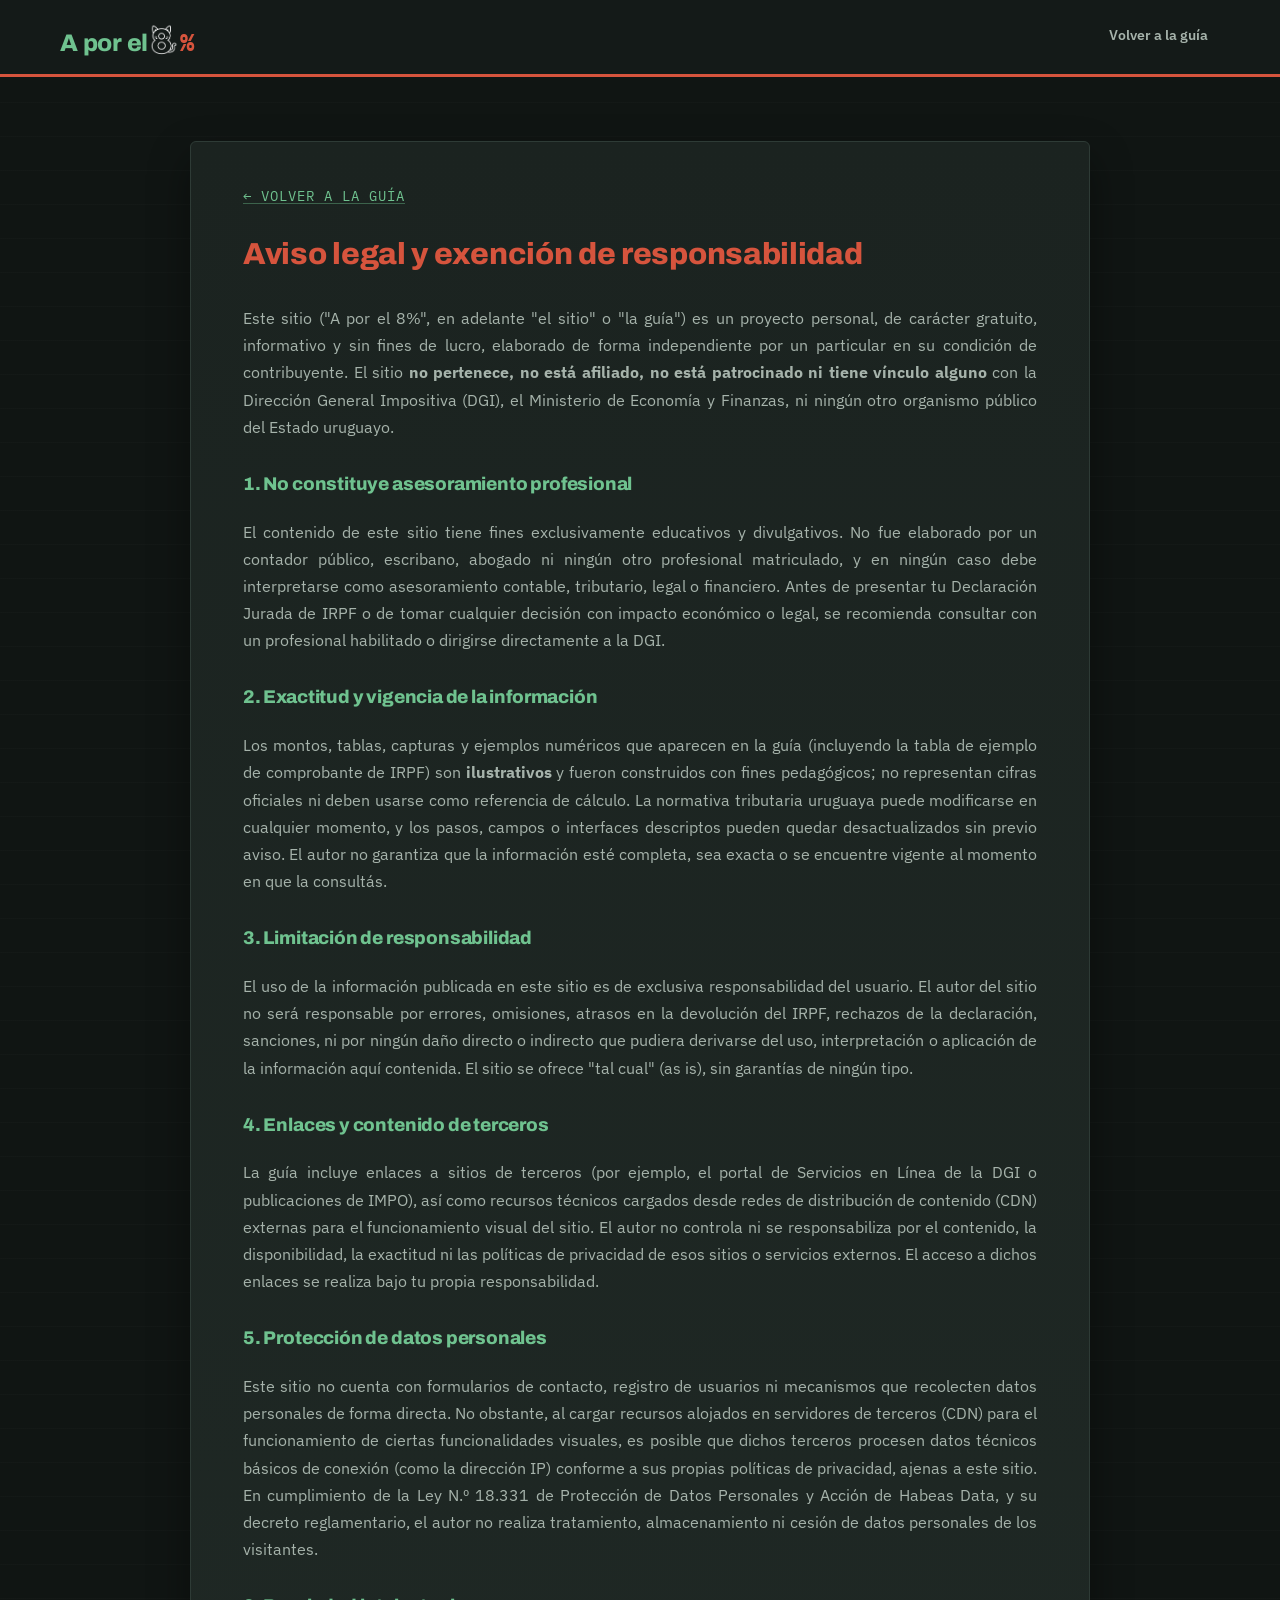
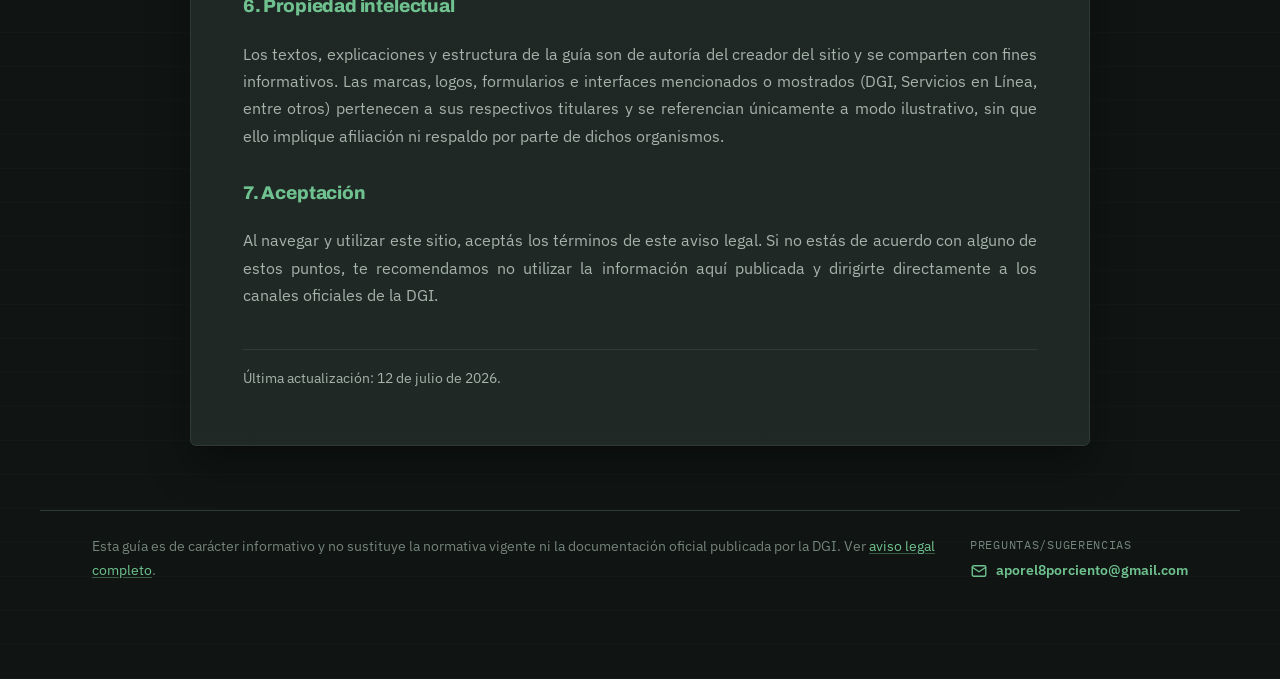
<file: disclaimer.html>
<!DOCTYPE html>
<html lang="es">
<head>
<meta charset="UTF-8">
<meta name="viewport" content="width=device-width, initial-scale=1.0">
<title>Aviso legal y exención de responsabilidad — A por el 8%</title>
<link rel="preconnect" href="https://fonts.googleapis.com">
<link rel="preconnect" href="https://fonts.gstatic.com" crossorigin>
<link href="https://fonts.googleapis.com/css2?family=Archivo:wght@500;700;800&family=IBM+Plex+Sans:wght@400;500;600;700&family=IBM+Plex+Mono:wght@400;500;600&display=swap" rel="stylesheet">
<link rel="stylesheet" href="style.css">
<script defer src="script.js"></script>
<link rel="stylesheet" href="https://cdn.cursors-4u.net/cursors/animated/cat-paw-curl-f8836eeb-32.css">
<link rel="icon" href="icnonsandlogos/favicon_white.ico" sizes="any">
<link rel="icon" type="image/png" sizes="32x32" href="icnonsandlogos/favicon_white.png">
<link rel="apple-touch-icon" href="icnonsandlogos/favicon_white.png">
<style>
    .legal-section h2{
        color: var(--stamp);
        margin-top:0;
        font-size: 1.9rem;
    }
    .legal-section h3{
        color: var(--pine);
        margin-top:28px;
        font-size: 1.15rem;
    }
    .legal-section p, .legal-section li{
        text-align:justify;
        color: var(--text-muted);
    }
    .legal-section li{
        list-style-type: disc;
        margin-left: 2%;
        margin-bottom: 8px;
    }
    .legal-section{
        max-width:900px;
    }
    .fecha-actualizacion{
        color: var(--text-faint);
        font-size:.9rem;
        margin-top:40px;
        border-top:1px solid var(--border);
        padding-top:16px;
    }
    .volver-link{
        display:inline-block;
        margin-bottom:20px;
        font-family: var(--font-mono);
        font-size: .85rem;
        text-transform: uppercase;
        letter-spacing: 1px;
    }
</style>
</head>

<body>

    <header>
<div class="logo" style="display: flex; align-items: baseline; line-height: 1;">
    <a href="index.html" style="text-decoration: none; display: flex; align-items: baseline; gap: 0.1em;">
        <span>A por el</span>
        <img src="icnonsandlogos/favicon_white.png" alt="8" style="height: 1.3em; width: auto; display: inline-block; vertical-align: baseline; transform: translateY(0.2em);">
        <span>%</span>
    </a>
</div>
        <nav>
            <a href="index.html">Volver a la guía</a>
        </nav>
    </header>

    <section class="legal-section">

        <a class="volver-link" href="index.html">&larr; Volver a la guía</a>

        <h2>Aviso legal y exención de responsabilidad</h2>

        <p>
            Este sitio ("A por el 8%", en adelante "el sitio" o "la guía") es un proyecto personal,
            de carácter gratuito, informativo y sin fines de lucro, elaborado de forma independiente
            por un particular en su condición de contribuyente. El sitio <b>no pertenece, no está
            afiliado, no está patrocinado ni tiene vínculo alguno</b> con la Dirección General
            Impositiva (DGI), el Ministerio de Economía y Finanzas, ni ningún otro organismo público
            del Estado uruguayo.
        </p>

        <h3>1. No constituye asesoramiento profesional</h3>
        <p>
            El contenido de este sitio tiene fines exclusivamente educativos y divulgativos. No fue
            elaborado por un contador público, escribano, abogado ni ningún otro profesional
            matriculado, y en ningún caso debe interpretarse como asesoramiento contable,
            tributario, legal o financiero. Antes de presentar tu Declaración Jurada de IRPF o de
            tomar cualquier decisión con impacto económico o legal, se recomienda consultar con un
            profesional habilitado o dirigirse directamente a la DGI.
        </p>

        <h3>2. Exactitud y vigencia de la información</h3>
        <p>
            Los montos, tablas, capturas y ejemplos numéricos que aparecen en la guía (incluyendo la
            tabla de ejemplo de comprobante de IRPF) son <b>ilustrativos</b> y fueron construidos con
            fines pedagógicos; no representan cifras oficiales ni deben usarse como referencia de
            cálculo. La normativa tributaria uruguaya puede modificarse en cualquier momento, y los
            pasos, campos o interfaces descriptos pueden quedar desactualizados sin previo aviso. El
            autor no garantiza que la información esté completa, sea exacta o se encuentre vigente al
            momento en que la consultás.
        </p>

        <h3>3. Limitación de responsabilidad</h3>
        <p>
            El uso de la información publicada en este sitio es de exclusiva responsabilidad del
            usuario. El autor del sitio no será responsable por errores, omisiones, atrasos en la
            devolución del IRPF, rechazos de la declaración, sanciones, ni por ningún daño directo o
            indirecto que pudiera derivarse del uso, interpretación o aplicación de la información
            aquí contenida. El sitio se ofrece "tal cual" (as is), sin garantías de ningún tipo.
        </p>

        <h3>4. Enlaces y contenido de terceros</h3>
        <p>
            La guía incluye enlaces a sitios de terceros (por ejemplo, el portal de Servicios en
            Línea de la DGI o publicaciones de IMPO), así como recursos técnicos cargados desde redes
            de distribución de contenido (CDN) externas para el funcionamiento visual del sitio. El
            autor no controla ni se responsabiliza por el contenido, la disponibilidad, la exactitud
            ni las políticas de privacidad de esos sitios o servicios externos. El acceso a dichos
            enlaces se realiza bajo tu propia responsabilidad.
        </p>

        <h3>5. Protección de datos personales</h3>
        <p>
            Este sitio no cuenta con formularios de contacto, registro de usuarios ni mecanismos que
            recolecten datos personales de forma directa. No obstante, al cargar recursos alojados en
            servidores de terceros (CDN) para el funcionamiento de ciertas funcionalidades visuales,
            es posible que dichos terceros procesen datos técnicos básicos de conexión (como la
            dirección IP) conforme a sus propias políticas de privacidad, ajenas a este sitio. En
            cumplimiento de la Ley N.º 18.331 de Protección de Datos Personales y Acción de Habeas
            Data, y su decreto reglamentario, el autor no realiza tratamiento, almacenamiento ni
            cesión de datos personales de los visitantes.
        </p>

        <h3>6. Propiedad intelectual</h3>
        <p>
            Los textos, explicaciones y estructura de la guía son de autoría del creador del sitio y
            se comparten con fines informativos. Las marcas, logos, formularios e interfaces
            mencionados o mostrados (DGI, Servicios en Línea, entre otros) pertenecen a sus
            respectivos titulares y se referencian únicamente a modo ilustrativo, sin que ello
            implique afiliación ni respaldo por parte de dichos organismos.
        </p>

        <h3>7. Aceptación</h3>
        <p>
            Al navegar y utilizar este sitio, aceptás los términos de este aviso legal. Si no estás
            de acuerdo con alguno de estos puntos, te recomendamos no utilizar la información aquí
            publicada y dirigirte directamente a los canales oficiales de la DGI.
        </p>

        <p class="fecha-actualizacion">
            Última actualización: 12 de julio de 2026.
        </p>

    </section>

    <footer>
        <p>
            Esta guía es de carácter informativo y no sustituye la normativa
            vigente ni la documentación oficial publicada por la DGI. Ver
            <a href="disclaimer.html">aviso legal completo</a>.
        </p>

        <div class="footer-contact">
            <span class="footer-contact-label">Preguntas/Sugerencias</span>
            <a href="mailto:aporel8porciento@gmail.com" class="footer-contact-link">
                <svg viewBox="0 0 24 24" fill="none" stroke="currentColor" stroke-width="1.8" stroke-linecap="round" stroke-linejoin="round" aria-hidden="true">
                    <rect x="3" y="5" width="18" height="14" rx="2"></rect>
                    <path d="M3 7l9 6 9-6"></path>
                </svg>
                aporel8porciento@gmail.com
            </a>
        </div>
    </footer>

</body>
</html>
</file>
<file: style.css>
/* =========================================================
   A POR EL 8% — sistema de diseño v3
   Concepto: "hoja carbónica / formulario oficial", en oscuro
   para bajar el brillo. Un acento rojo de sello (avisos, links
   en hover) + el verde de las capturas de DGI para los números.
   Tipografía: Archivo (titulares) / IBM Plex Sans (texto) /
               IBM Plex Mono (datos, eyebrows)
   ========================================================= */

:root{
    /* superficies (oscuras) */
    --ink:          #101513;   /* fondo general de la página */
    --ink-soft:     #141A18;
    --panel:        #1B2320;   /* tarjetas / secciones */
    --panel-2:      #212B27;
    --border:       #2E3B36;

    /* papel de comprobante (tablas — la única zona clara, a propósito) */
    --receipt:      #EFEADC;
    --receipt-2:    #E6DFCB;
    --receipt-line: #D5CDB4;
    --ink-on-receipt: #1B211D;

    /* texto */
    --text:         #E9E5D8;   /* blanco cálido, no puro, menos encandilador */
    --text-muted:   #A6B3AB;
    --text-faint:   #74847B;

    /* acentos */
    --stamp:        #D6543D;   /* rojo de sello, brillante sobre fondo oscuro */
    --stamp-deep:   #8A2F20;   /* rojo oscuro, solo sobre el papel claro */
    --stamp-soft:   #E7B8AC;

    --pine:         #6FC28F;   /* verde suave para links/texto sobre oscuro */
    --pine-deep:    #204339;

    --leaf:         #2FA84F;   /* verde de sello — igual al de las capturas de DGI */
    --leaf-deep:    #1E7A3B;
    --leaf-soft:    #BFE6CC;

    /* espaciado */
    --space-1: 8px;
    --space-2: 14px;
    --space-3: 24px;
    --space-4: 40px;
    --space-5: 64px;
    --space-6: 96px;

    /* forma */
    --radius-lg: 6px;
    --radius-md: 4px;
    --radius-sm: 3px;
    --shadow-card: 0 1px 0 rgba(0,0,0,.3), 0 18px 40px rgba(0,0,0,.4);
    --shadow-receipt: 0 18px 40px rgba(0,0,0,.45);

    /* tipografía */
    --font-display: "Archivo", "Arial Narrow", sans-serif;
    --font-body: "IBM Plex Sans", "Segoe UI", Arial, sans-serif;
    --font-mono: "IBM Plex Mono", "Courier New", monospace;
}

*{
    box-sizing: border-box;
}

html{
    scroll-behavior:smooth;
}

body{
    margin:0;
    font-family: var(--font-body);
    background: var(--ink);
    background-image:
        repeating-linear-gradient(180deg, rgba(255,255,255,.014) 0px, rgba(255,255,255,.014) 1px, transparent 1px, transparent 34px);
    color:var(--text);
    line-height:1.7;
}

/* Como el header es sticky, sin esto los anchors quedan tapados
   por el header al hacer scroll hacia ellos */
section[id]{
    scroll-margin-top: 104px;
}

@media(prefers-reduced-motion: reduce){
    html{
        scroll-behavior:auto;
    }
    *{
        animation-duration: 0.001ms !important;
        transition-duration: 0.001ms !important;
    }
}

::selection{
    background: var(--stamp);
    color: var(--ink);
}

:focus-visible{
    outline: 2px solid var(--stamp);
    outline-offset: 3px;
    border-radius: 2px;
}

h1, h2, h3, h4{
    font-family: var(--font-display);
    font-weight: 800;
    letter-spacing: -.01em;
    color: var(--text);
}

li{
    list-style-type: none;
    margin-left: 3%;
}

.list2 {
    margin-left: 8%;
    list-style-type: none;
    position: relative;
    padding-left: 1.2em;
}

.list2::before{
    content: "—";
    position: absolute;
    left: 0;
    color: var(--pine);
    font-weight: 700;
}

.list3 {
    margin-left: 9%;
    list-style-type: none;
    color: var(--text-muted);
    font-size: .95rem;
}

.list3::before{
    content: "·";
    margin-right: .5em;
    color: var(--text-faint);
}

section{
    background: linear-gradient(180deg, var(--panel), var(--panel-2) 140%);
    border: 1px solid var(--border);
    margin: var(--space-5) auto;
    max-width:1200px;
    padding: var(--space-4) 52px;
    border-radius: var(--radius-lg);
    box-shadow: var(--shadow-card);
}

a{
    color: var(--pine);
    text-decoration-color: rgba(111,194,143,.4);
    text-underline-offset: 2px;
}

a:hover{
    color: var(--stamp);
    text-decoration-color: rgba(214,84,61,.5);
}

/* eyebrow → tratado como un sello de fecha/expediente */
.eyebrow{
    display:inline-flex;
    align-items:center;
    gap:8px;
    font-family: var(--font-mono);
    font-size: .74rem;
    letter-spacing: 1.5px;
    text-transform: uppercase;
    color: var(--stamp);
    border: 1.5px solid var(--stamp);
    padding: 4px 10px;
    border-radius: 999px;
    margin-bottom: var(--space-2);
    transform: rotate(-1.2deg);
}

/* ===== callouts (avisos, notas) ===== */

.callout{
    border-radius: var(--radius-md);
    padding: 18px 22px;
    margin: var(--space-3) 0;
    font-size: .95rem;
    line-height: 1.6;
    border: 1px solid;
}

.callout-warning{
    background: rgba(214,84,61,.14);
    border-color: var(--stamp);
    color: var(--text);
    border-left-width: 4px;
}

.callout-warning b{
    color: var(--stamp-soft);
}

.callout-neutral{
    background: rgba(255,255,255,.045);
    border-color: var(--border);
    color: var(--text-muted);
    text-align:center;
    font-size: .88rem;
}

.callout-note{
    background: rgba(111,194,143,.08);
    border-color: rgba(111,194,143,.3);
    color: var(--text-muted);
    font-size: .88rem;
    font-style: italic;
    margin-top: var(--space-4);
}

.table-section{
    margin: var(--space-6) auto;
    max-width:1400px;
    padding: 0 var(--space-3);
}

.table-section h2{
    text-align:center;
    margin-bottom: var(--space-1);
    color: var(--text);
    font-size: clamp(1.6rem, 3vw, 2.1rem);
}

.table-section > p{
    text-align:center;
    color: var(--text-muted);
    margin: 0 auto var(--space-4);
    max-width: 760px;
}

.table-section .eyebrow{
    display:flex;
    width: fit-content;
    margin-left:auto;
    margin-right:auto;
}

.table-container{
    overflow-x:auto;
    border-radius: var(--radius-md);
    margin-bottom: var(--space-4);
}

.irpf-table{
    width:100%;
    border-collapse:collapse;
    background: var(--receipt);
    border-radius: var(--radius-md);
    overflow:hidden;
    box-shadow: var(--shadow-receipt);
    font-family: var(--font-body);
    border: 1px solid var(--receipt-line);
}

.irpf-table thead{
    background: var(--ink);
}

.irpf-table th{
    color: var(--text);
    padding:16px 18px;
    text-align:center;
    font-size:11.5px;
    letter-spacing:1.2px;
    text-transform: uppercase;
    font-family: var(--font-mono);
    font-weight: 500;
}

.irpf-table td{
    padding:15px 18px;
    border-bottom:1px solid var(--receipt-line);
    text-align:center;
    min-width:130px;
    color: var(--ink-on-receipt);
    font-family: var(--font-mono);
    font-size: 14.5px;
    transition: background .2s ease;
}

.irpf-table tbody tr:nth-child(even){
    background: var(--receipt-2);
}

.irpf-table tbody tr:hover{
    background: var(--leaf-soft);
}

.irpf-table tbody td:first-child{
    font-weight:700;
    color: var(--stamp-deep);
    background: rgba(214,84,61,.08);
    font-family: var(--font-body);
    letter-spacing: .2px;
}

.irpf-table tbody tr:nth-child(even) td:first-child{
    background: rgba(214,84,61,.13);
}

.irpf-table tbody tr:last-child td{
    border-bottom:none;
}

.tabla-secundaria{
    width: min(560px, 90%);
    margin: var(--space-5) auto 0;
}

#tabla2{
    margin-top: var(--space-5) !important;
}

/* ===== TOOLTIP EN CELDAS DE VALORES ===== */

.irpf-table td.valor-dato{
    position: relative;
    cursor: help;
}

.irpf-table td.valor-dato .tooltip-texto{
    visibility: hidden;
    opacity: 0;
    pointer-events: none;

    background: var(--ink);
    color: var(--text);
    text-align:center;
    border-radius: var(--radius-sm);
    padding:9px 14px;
    font-size:12.5px;
    font-family: var(--font-body);
    font-weight: 400;
    white-space: nowrap;
    box-shadow: 0 10px 24px rgba(0,0,0,.4);
    border: 1px solid var(--stamp);

    position:fixed;
    top:0;
    left:0;
    transform:translate(-50%, calc(-100% - 10px));

    transition: opacity .2s ease, visibility .2s ease;
    z-index:9999;
}

.irpf-table td.valor-dato .tooltip-texto::after{
    content:"";
    position:absolute;
    top:100%;
    left:50%;
    transform:translateX(-50%);
    border-width:6px;
    border-style:solid;
    border-color: var(--stamp) transparent transparent transparent;
}

.irpf-table td.valor-dato.activo .tooltip-texto{
    visibility:visible;
    opacity:1;
}

/* ===== HEADER ===== */

header{
    position: sticky;
    top: 0;
    z-index: 1000;

    display: flex;
    justify-content: space-between;
    align-items: center;

    padding: 16px 60px;

    background: var(--ink-soft);
    border-bottom: 3px solid var(--stamp);
}

.logo{
    font-family: var(--font-display);
    font-size: 1.5rem;
    font-weight: 800;
    color: var(--text);
    letter-spacing: -.01em;
}

.logo span:last-child{
    color: var(--stamp);
    font-family: var(--font-mono);
    font-weight: 700;
}

nav{
    display: flex;
    gap: 4px;
    flex-wrap: wrap;
}

nav a{
    text-decoration: none;
    color: var(--text-muted);
    font-weight: 600;
    font-size: .88rem;
    padding: 8px 12px;
    border-radius: var(--radius-sm);
    transition: .2s;
    border-bottom: 2px solid transparent;
}

nav a:hover{
    color: var(--text);
    border-bottom-color: var(--stamp);
}

nav a.active{
    color: var(--text);
    border-bottom-color: var(--stamp);
}

/* ===== BOTÓN HAMBURGUESA ===== */

.burger{
    display: none;
    flex-direction: column;
    justify-content: space-between;
    width: 30px;
    height: 22px;
    background: none;
    border: none;
    cursor: pointer;
    padding: 0;
    z-index: 1100;
}

.burger span{
    display: block;
    height: 3px;
    width: 100%;
    background: var(--text);
    border-radius: 2px;
    transition: transform .25s ease, opacity .25s ease;
}

.burger.open span:nth-child(1){
    transform: translateY(9.5px) rotate(45deg);
}
.burger.open span:nth-child(2){
    opacity: 0;
}
.burger.open span:nth-child(3){
    transform: translateY(-9.5px) rotate(-45deg);
}

/* ===== HERO ===== */

.hero{
    position: relative;
    max-width:1200px;
    margin: var(--space-5) auto var(--space-4);
    padding: 60px 60px 52px;
    background: linear-gradient(160deg, var(--panel), var(--ink-soft) 130%);
    border: 1px solid var(--border);
    border-radius: var(--radius-lg);
    box-shadow: var(--shadow-receipt);
    overflow: hidden;
    display: flex;
    align-items: flex-start;
    justify-content: space-between;
    gap: var(--space-4);
}

.hero::after{
    /* franja de sello en el borde derecho, como el margen troquelado de un formulario */
    content:"";
    position: absolute;
    top: 0;
    right: 0;
    bottom: 0;
    width: 10px;
    background: repeating-linear-gradient(180deg, var(--stamp) 0 14px, transparent 14px 26px);
    opacity: .75;
}

.hero-content{
    position: relative;
    max-width: 780px;
}

.hero-content h1{
    font-size: clamp(2.6rem, 5.4vw, 4rem);
    margin: 0 0 20px;
    line-height: .98;
    color: var(--text);
}

.hero-content p{
    color: var(--text-muted);
    font-size: 1.05rem;
    max-width: 640px;
}

.hero-content p b u{
    color: var(--text);
    text-decoration-color: var(--stamp);
}

/* ===== HERO SHORTCUTS ===== */

.hero-shortcuts{
    position: relative;
    display: flex;
    flex-direction: column;
    gap: 14px;
    flex: 0 0 260px;
    max-width: 260px;
    padding-top: 4px;
}

.hero-shortcut{
    display: flex;
    flex-direction: column;
    gap: 6px;
    padding: 18px 20px;
    background: var(--panel-2);
    border: 1px solid var(--border);
    border-radius: var(--radius-md);
    text-decoration: none;
    color: var(--text);
    transition: border-color .15s ease, background .15s ease, transform .15s ease;
}

.hero-shortcut:hover{
    border-color: var(--stamp);
    background: var(--panel);
    transform: translateY(-2px);
}

.hero-shortcut-label{
    font-family: var(--font-mono);
    font-size: .74rem;
    text-transform: uppercase;
    letter-spacing: .06em;
    color: var(--text-faint);
}

.hero-shortcut-title{
    display: flex;
    align-items: center;
    justify-content: space-between;
    gap: 10px;
    font-weight: 700;
    font-size: 1rem;
    line-height: 1.35;
}

.hero-shortcut-title::after{
    content: "→";
    flex-shrink: 0;
    color: var(--stamp);
    font-family: var(--font-mono);
}

/* ===== GUIDE GRID ===== */

.guide-section h2{
    font-size: 1.6rem;
    margin-bottom: var(--space-1);
}

.guide-section > p,
.guide-section > h3{
    max-width: 800px;
}

.guide-section > h3{
    margin-top: var(--space-4);
    font-size: 1.05rem;
    color: var(--stamp);
}

.guide-grid {
    display: grid;
    grid-template-columns: 1.05fr .95fr;
    gap: 5.5rem;
    align-items: center;
    margin-top: var(--space-3);
}

.guide-text {
    grid-column: 1;
}

.guide-text li{
    line-height: 1.55;
}

.guide-image {
    grid-column: 2;
    text-align: center;
}

.guide-image img {
    width: 100%;
    max-width: 600px;
    height: auto;
    display: block;
    margin: 0 auto;
    cursor: zoom-in;
    border-radius: var(--radius-md);
    border: 1px solid var(--receipt-line);
    background: var(--receipt);
    box-shadow: var(--shadow-receipt);
    transition: transform 0.25s ease, box-shadow .25s ease;
}

.guide-image img:hover {
    transform: translateY(-3px);
    box-shadow: 0 26px 55px rgba(0,0,0,.55);
}

/* ===== NÚMEROS — círculos verdes rellenos, como en las capturas de DGI ===== */

.numero-badge,
.greenRounded{
    display: inline-flex;
    align-items: center;
    justify-content: center;
    min-width: 1.7em;
    height: 1.7em;
    padding: 0 6px;
    border-radius: 50%;
    font-family: var(--font-mono);
    font-size: .92em;
    font-weight: 700;
    box-shadow: 0 2px 0 rgba(0,0,0,.25);
}

.greenRounded{
    color: #0B1A0F;
    background: var(--leaf);
    box-shadow: 0 2px 0 var(--leaf-deep);
}

.numero-badge{
    color: var(--ink);
    background: var(--stamp);
    box-shadow: 0 2px 0 var(--stamp-deep);
}

/* ===== ENLACES ÚTILES ===== */

#enlaces h2{
    margin-bottom: var(--space-3);
}

.links{
    display: flex;
    flex-wrap: wrap;
    gap: 14px;
}

.links p{
    margin: 0;
}

.links a{
    display: inline-flex;
    align-items: center;
    gap: 10px;
    padding: 14px 20px;
    background: var(--panel-2);
    border: 1px solid var(--border);
    border-radius: var(--radius-md);
    color: var(--text);
    font-weight: 600;
    text-decoration: none;
    transition: .2s;
}

.links a::before{
    content: "↗";
    color: var(--stamp);
    font-family: var(--font-mono);
}

.links a:hover{
    border-color: var(--stamp);
    background: var(--panel);
    transform: translateY(-2px);
}

/* ===== FOOTER ===== */

footer{
    max-width: 1200px;
    margin: var(--space-4) auto var(--space-6);
    padding: var(--space-3) 52px 0;
    color: var(--text-faint);
    font-size: .88rem;
    border-top: 1px solid var(--border);
    display: flex;
    flex-wrap: wrap;
    align-items: center;
    justify-content: space-between;
    gap: var(--space-3);
}

footer p{
    margin: 0;
    text-align: left;
    flex: 1 1 320px;
}

footer a{
    color: var(--pine);
}

.footer-contact{
    display: flex;
    flex-direction: column;
    align-items: flex-start;
    gap: 4px;
    flex: 0 0 auto;
}

.footer-contact-label{
    font-family: var(--font-mono);
    font-size: .74rem;
    text-transform: uppercase;
    letter-spacing: .06em;
    color: var(--text-faint);
}

.footer-contact-link{
    display: inline-flex;
    align-items: center;
    gap: 8px;
    color: var(--pine);
    text-decoration: none;
    font-weight: 600;
    white-space: nowrap;
}

.footer-contact-link svg{
    width: 18px;
    height: 18px;
    flex-shrink: 0;
    color: var(--pine);
}

.footer-contact-link:hover,
.footer-contact-link:hover svg{
    color: var(--stamp);
}

/* ===== RESPONSIVE GENERAL ===== */

@media(max-width:900px){

    header{
        padding: 14px 20px;
    }

    .burger{
        display: flex;
    }

    nav{
        position: fixed;
        top: 0;
        right: -100%;
        height: 100vh;
        width: min(75vw, 320px);

        background: var(--ink-soft);
        border-left: 1px solid var(--stamp);
        box-shadow:-4px 0 20px rgba(0,0,0,.4);

        flex-direction: column;
        justify-content: center;
        align-items: center;
        gap: 10px;

        transition: right .3s ease;
        z-index: 1050;
    }

    nav.open{
        right: 0;
    }

    nav a{
        width: 80%;
        text-align: center;
        padding: 14px;
    }

    section{
        margin: var(--space-3) auto;
        padding: var(--space-3) 22px;
    }

    .hero{
        margin: var(--space-3) auto;
        padding: 40px 26px 34px;
        flex-direction: column;
    }

    .hero-shortcuts{
        flex-direction: row;
        flex-wrap: wrap;
        max-width: 100%;
        width: 100%;
    }

    .hero-shortcut{
        flex: 1 1 220px;
    }

    section .guide-grid{
        display: flex;
        flex-direction: column;
        gap: 2rem;
    }

    section .guide-grid .guide-text{
        order: 1;
    }

    section .guide-grid .guide-image{
        order: 2;
    }
}

@media(max-width:900px){

    .irpf-table{
        font-size:14px;
    }

    .irpf-table th,
    .irpf-table td{
        padding:12px;
    }
}

@media(max-width:900px){
    nav{
        overflow-y: auto; /* por si los 8 links no entran en pantallas muy bajas */
    }
}

@media(max-width:480px){

    .table-section h2{
        font-size: 1.5rem;
    }

    header{
        padding: 12px 15px;
    }

    .logo{
        font-size: 1.2rem;
    }

    section{
        padding: var(--space-3) 16px;
    }

    .hero-content h1{
        font-size: 2.1rem;
    }

    .hero-shortcuts{
        flex-direction: column;
    }

    .hero-shortcut{
        flex: 1 1 auto;
    }
}

/* ===== CARRUSEL DE IMÁGENES ===== */

.carousel{
    position: relative;
    width: 100%;
    max-width: 600px;
    margin: 0 auto;
    overflow: hidden;
    border-radius: var(--radius-md);
    border: 1px solid var(--receipt-line);
    box-shadow: var(--shadow-receipt);
}

.carousel-track{
    display: flex;
    transition: transform .35s ease;
}

.carousel-track a{
    flex: 0 0 100%;
    min-width: 100%;
    display: block;
}

.carousel-track img{
    width: 100%;
    max-width: 100%;
    display: block;
    cursor: zoom-in;
    margin: 0;
    border-radius: 0;
    border: none;
    box-shadow: none;
    transition: none;
}

.carousel-track img:hover{
    transform: none;
    box-shadow: none;
}

.carousel-btn{
    position: absolute;
    top: 50%;
    transform: translateY(-50%);
    background: rgba(16,21,19,.75);
    color: var(--text);
    border: 1px solid var(--stamp);
    width: 38px;
    height: 38px;
    border-radius: 50%;
    font-size: 1.4rem;
    line-height: 1;
    cursor: pointer;
    display: flex;
    align-items: center;
    justify-content: center;
    transition: .2s;
}

.carousel-btn:hover{
    background: var(--stamp);
    color: var(--ink);
}

.carousel-prev{ left: 10px; }
.carousel-next{ right: 10px; }

.carousel-dots{
    position: absolute;
    bottom: 12px;
    left: 50%;
    transform: translateX(-50%);
    display: flex;
    gap: 8px;
}

.carousel-dot{
    width: 9px;
    height: 9px;
    border-radius: 50%;
    background: rgba(255,255,255,.5);
    border: none;
    padding: 0;
    cursor: pointer;
    transition: .2s;
}

.carousel-dot.active{
    background: var(--stamp);
    width: 22px;
    border-radius: 5px;
}

@media(max-width:900px){
    .carousel-btn{
        width: 32px;
        height: 32px;
        font-size: 1.2rem;
    }
}

/* ===== GATITO SORPRESA ===== */

.gatito-popup{
    position: fixed;
    bottom: 20px;
    right: 20px;
    background: var(--panel-2);
    color: var(--text);
    border: 1px solid var(--stamp);
    border-radius: var(--radius-md);
    padding: 12px 18px;
    box-shadow: var(--shadow-receipt);
    z-index: 99999;
    cursor: pointer;

    opacity: 0;
    transform: translateY(20px) scale(.9);
    pointer-events: none;
    transition: opacity .4s ease, transform .4s ease;
}

.gatito-popup.visible{
    opacity: 1;
    transform: translateY(0) scale(1);
    pointer-events: auto;
}

.gatito-popup pre{
    margin: 0;
    font-family: var(--font-mono);
    font-size: 14px;
    line-height: 1.3;
    white-space: pre;
    color: var(--leaf);
}

@media(max-width:480px){
    .gatito-popup{
        right: 10px;
        bottom: 10px;
        padding: 10px 14px;
    }
    .gatito-popup pre{
        font-size: 12px;
    }
}

.miau-flotante{
    position: fixed;
    pointer-events: none;
    font-family: var(--font-mono);
    font-weight: bold;
    font-size: 15px;
    z-index: 99998;
    text-shadow: 0 2px 8px rgba(0,0,0,.6);
    --miau-rot: 0deg;
    animation: miauPop 1.8s ease forwards;
}

@keyframes miauPop{
    0%{ opacity: 0; transform: translateY(10px) scale(.8) rotate(var(--miau-rot)); }
    15%{ opacity: 1; transform: translateY(0) scale(1) rotate(var(--miau-rot)); }
    80%{ opacity: 1; }
    100%{ opacity: 0; transform: translateY(-15px) scale(.9) rotate(var(--miau-rot)); }
}
</file>
